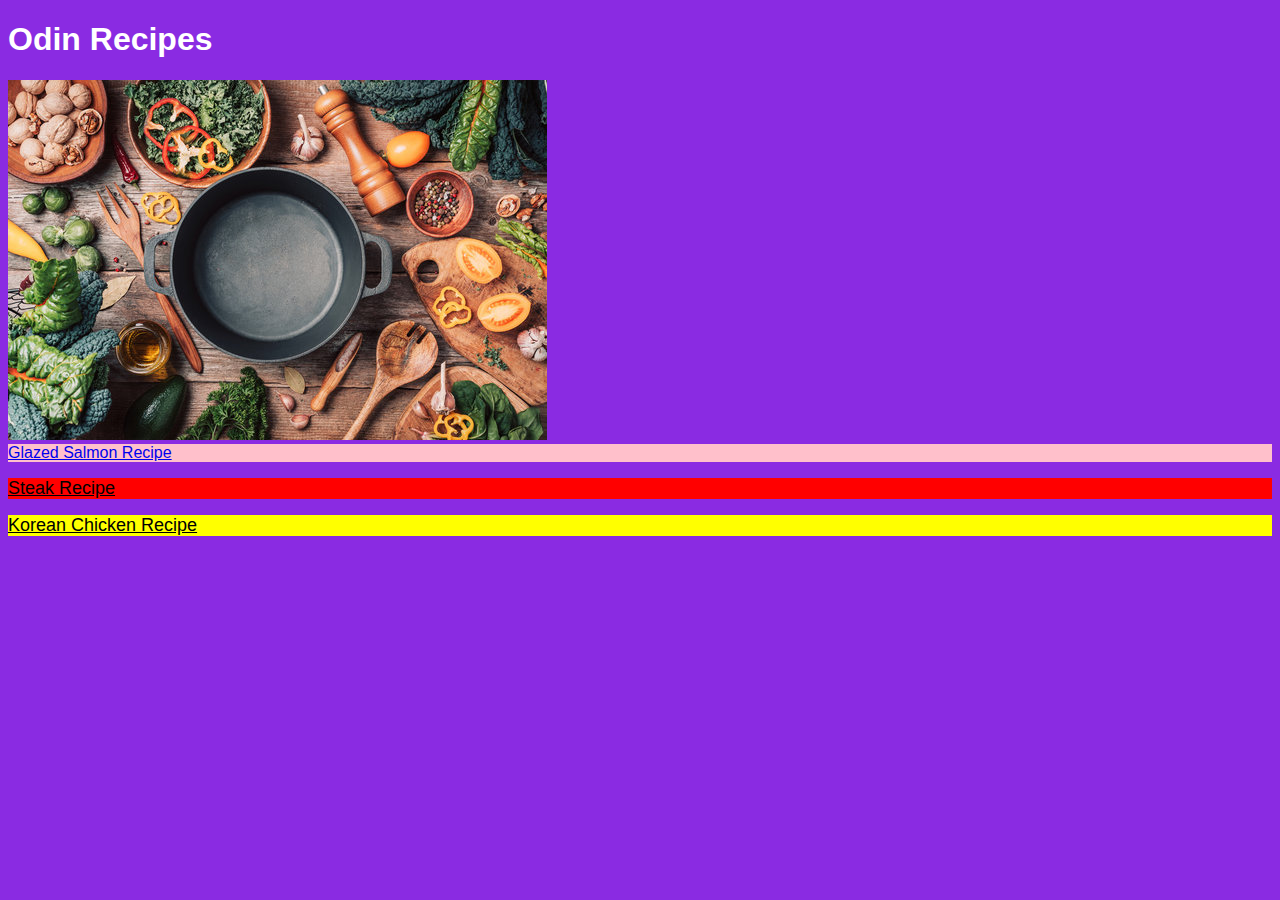
<file: index.html>
<!DOCTYPE html>
<html lang="en">
<head>
    <meta charset="UTF-8">
    <meta http-equiv="X-UA-Compatible" content="IE=edge">
    <meta name="viewport" content="width=device-width, initial-scale=1.0">
    <title>Document</title>
    <link rel="stylesheet" href="styles.css">
</head>
<body>
    <h1>Odin Recipes</h1>
    <img src="cooking.jpg" alt="Cooking image">

    <div class="Salmon">
        <a href="recipes/glazed-salmon.html">Glazed Salmon Recipe</a>
    </div>


    <p class="Steak"> 
        <a href="recipes/best-steak.html">Steak Recipe</a>
    </p>

    <p class="Korean-Chicken">
        <a href="recipes/korean-chicken.html">Korean Chicken Recipe</a>
    </p>
    

</body>
</html>
</file>
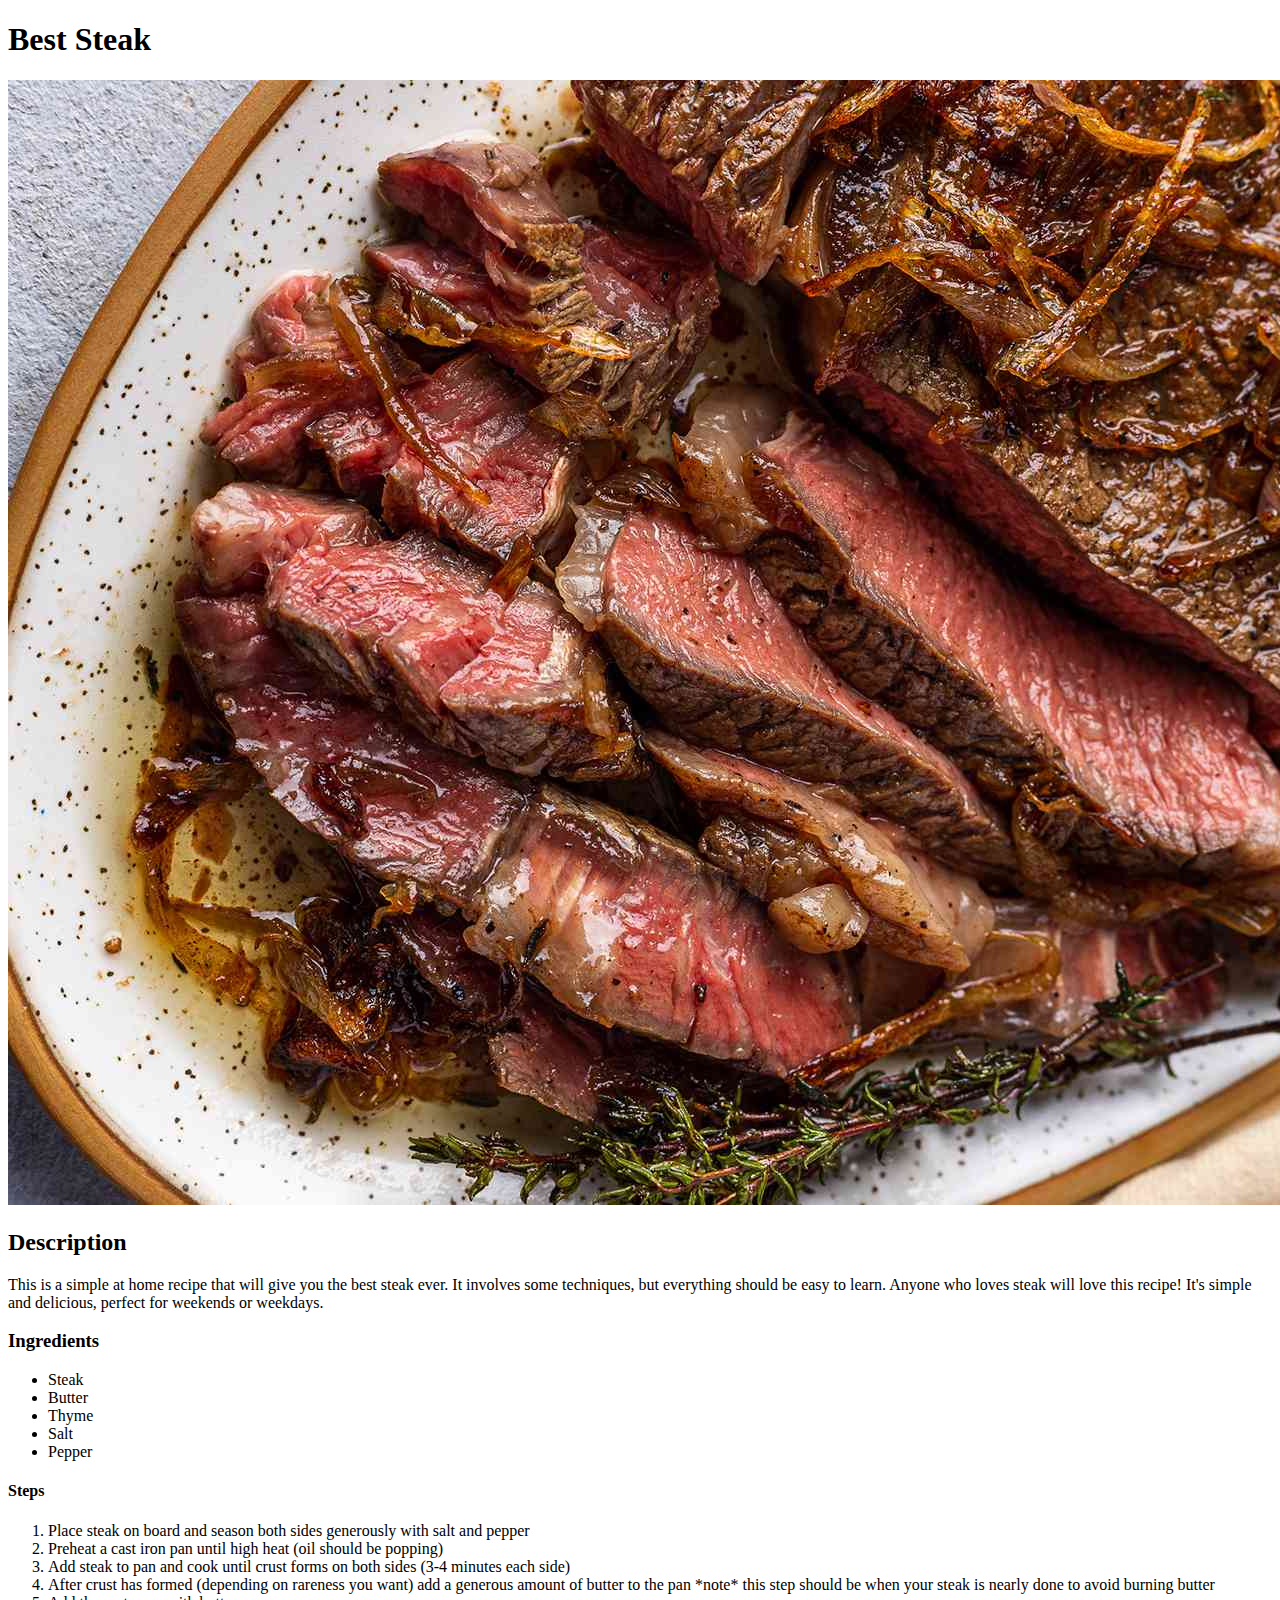
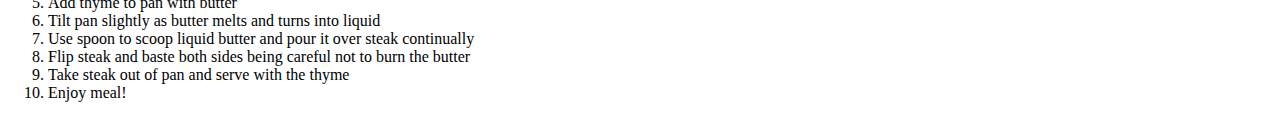
<file: recipes/best-steak.html>
<!DOCTYPE html>
<html lang="en">
<head>
    <meta charset="UTF-8">
    <meta http-equiv="X-UA-Compatible" content="IE=edge">
    <meta name="viewport" content="width=device-width, initial-scale=1.0">
    <title>Steak Recipe</title>
</head>
<body>
    <h1>Best Steak</h1>
    <img src="../recipes/steak.jpg" alt="Steak recipe">
    <h2>Description</h2>
    <p>This is a simple at home recipe that will give you the best steak ever. It involves some techniques, but everything should be easy to learn. Anyone who loves steak will love this recipe! It's simple and delicious, perfect for weekends or weekdays.</p>
    <h3>Ingredients</h3>
    <ul>
        <li>Steak</li>
        <li>Butter</li>
        <li>Thyme</li>
        <li>Salt</li>
        <li>Pepper</li>
    </ul>
    <h4>Steps</h4>
    <ol>
        <li>Place steak on board and season both sides generously with salt and pepper</li>
        <li>Preheat a cast iron pan until high heat (oil should be popping)</li>
        <li>Add steak to pan and cook until crust forms on both sides (3-4 minutes each side)</li>
        <li>After crust has formed (depending on rareness you want) add a generous amount of butter to the pan *note* this step should be when your steak is nearly done to avoid burning butter</li>
        <li>Add thyme to pan with butter</li>
        <li>Tilt pan slightly as butter melts and turns into liquid</li>
        <li>Use spoon to scoop liquid butter and pour it over steak continually</li>
        <li>Flip steak and baste both sides being careful not to burn the butter</li>
        <li>Take steak out of pan and serve with the thyme</li>
        <li>Enjoy meal!</li>

        
    </ol>

</body>
</html>
</file>
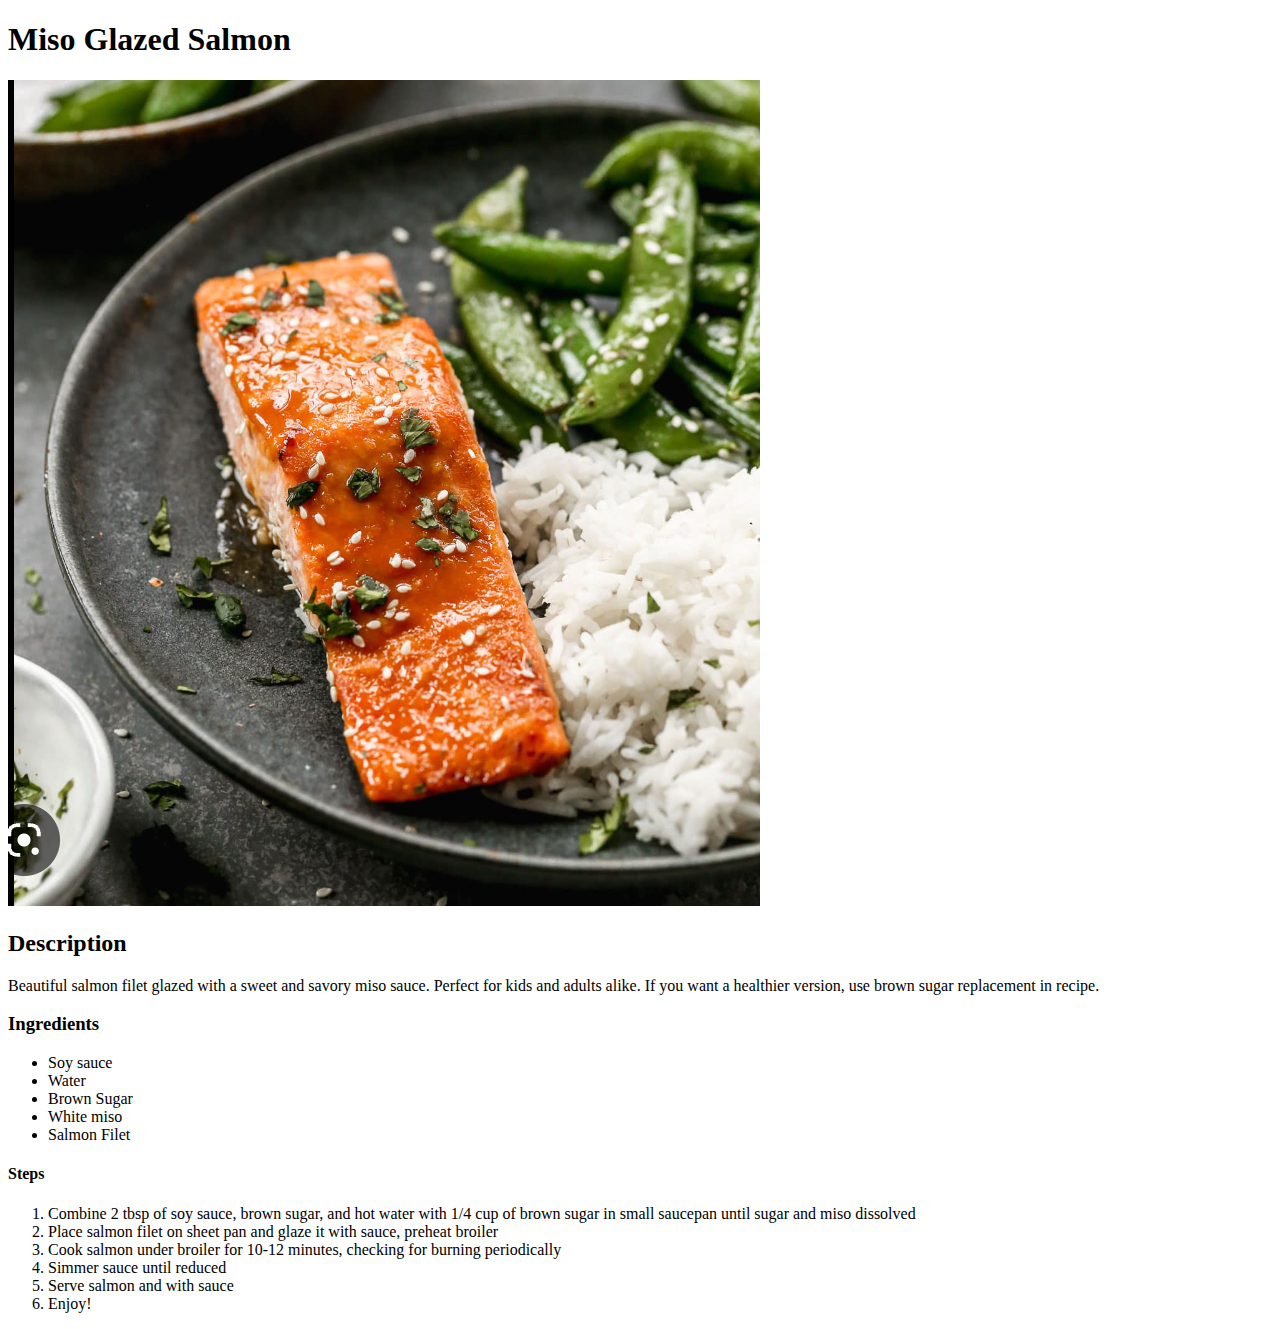
<file: recipes/glazed-salmon.html>
<!DOCTYPE html>
<html lang="en">
<head>
    <meta charset="UTF-8">
    <meta http-equiv="X-UA-Compatible" content="IE=edge">
    <meta name="viewport" content="width=device-width, initial-scale=1.0">
    <title>Glazed Salmon Recipe</title>
</head>
<body>
    <h1>Miso Glazed Salmon</h1>
    <img src="../recipes/salmon.jpg" alt="Salmon recipe">
    <h2>Description</h2>
    <p>Beautiful salmon filet glazed with a sweet and savory miso sauce. Perfect for kids and adults alike. If you want a healthier version, use brown sugar replacement in recipe. </p>
    <h3>Ingredients</h3>
    <ul>
        <li>Soy sauce</li>
        <li>Water</li>
        <li>Brown Sugar</li>
        <li>White miso</li>
        <li>Salmon Filet</li>
    </ul>
    <h4>Steps</h4>
    <ol>
        <li>Combine 2 tbsp of soy sauce, brown sugar, and hot water with 1/4 cup of brown sugar in small saucepan until sugar and miso dissolved</li>
        <li>Place salmon filet on sheet pan and glaze it with sauce, preheat broiler</li>
        <li>Cook salmon under broiler for 10-12 minutes, checking for burning periodically</li>
        <li>Simmer sauce until reduced</li>
        <li>Serve salmon and with sauce</li>
        <li>Enjoy!</li>

        
    </ol>

</body>
</html>
</file>
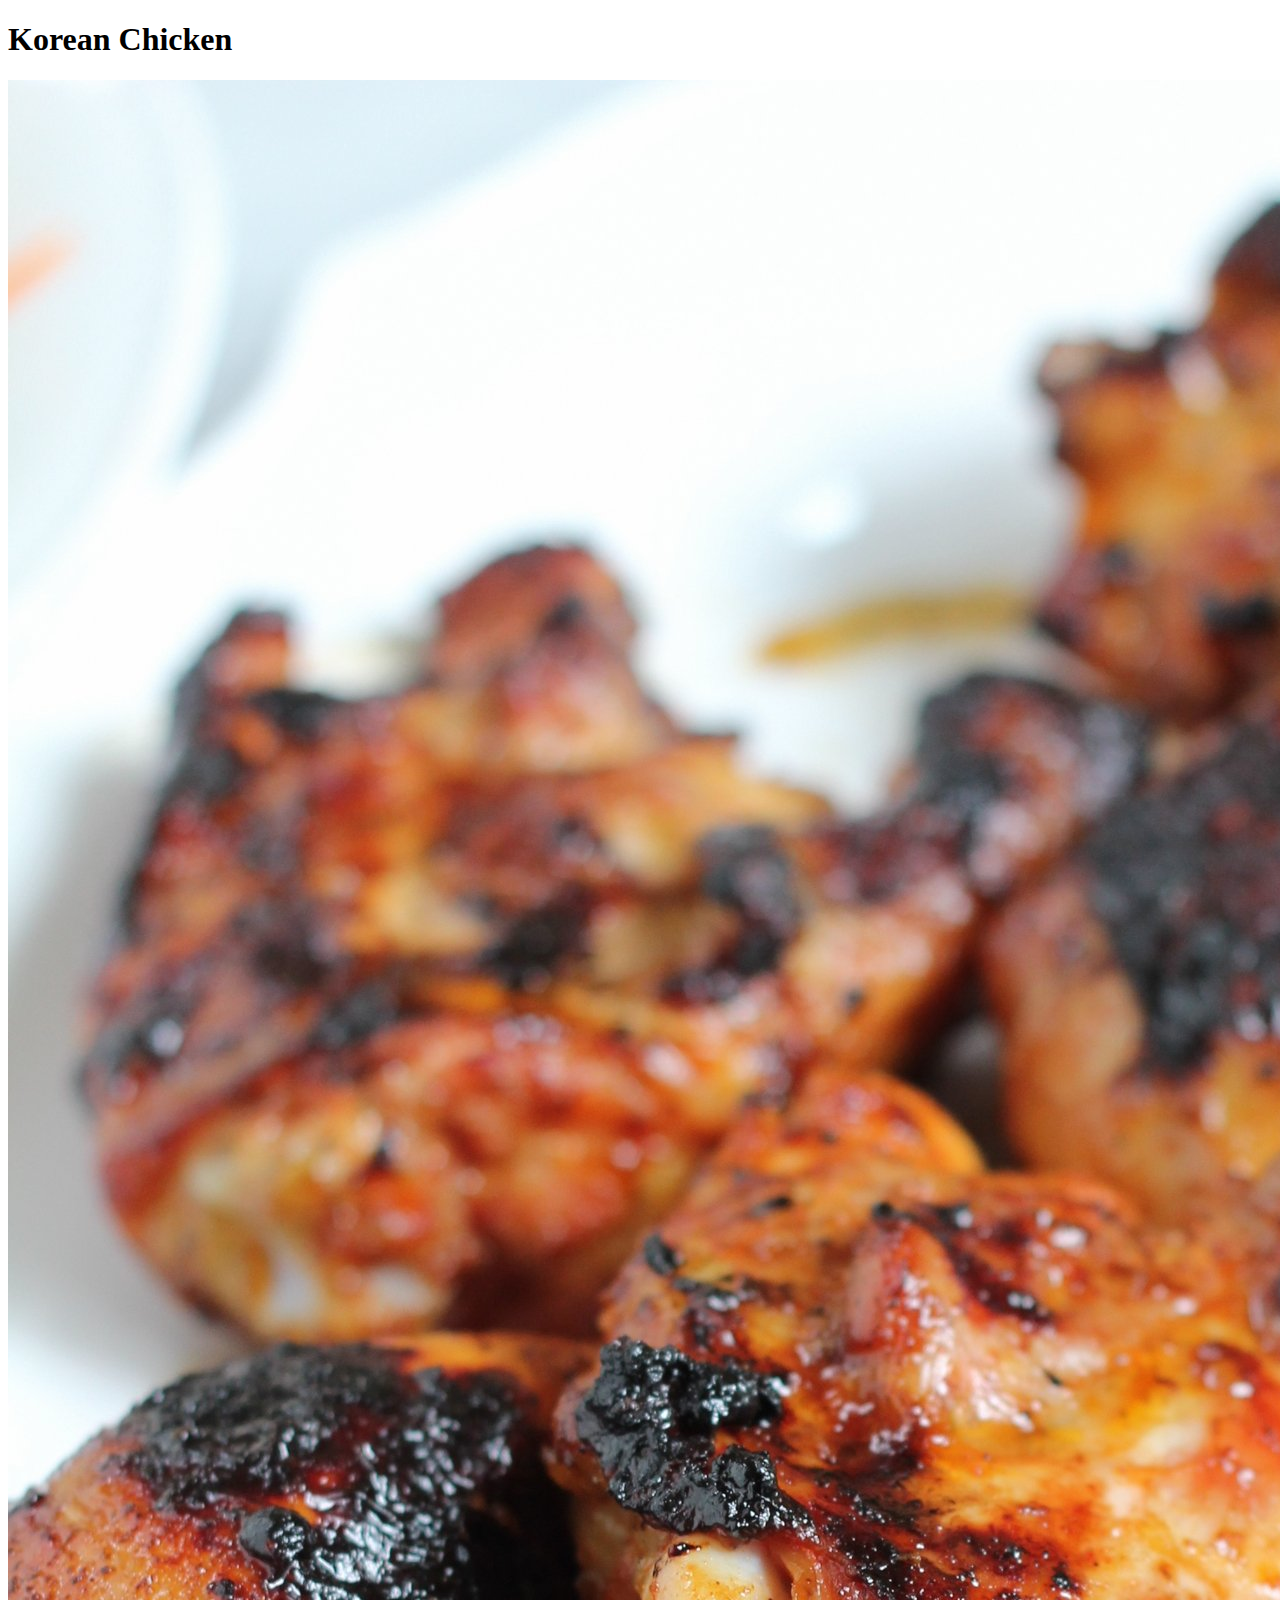
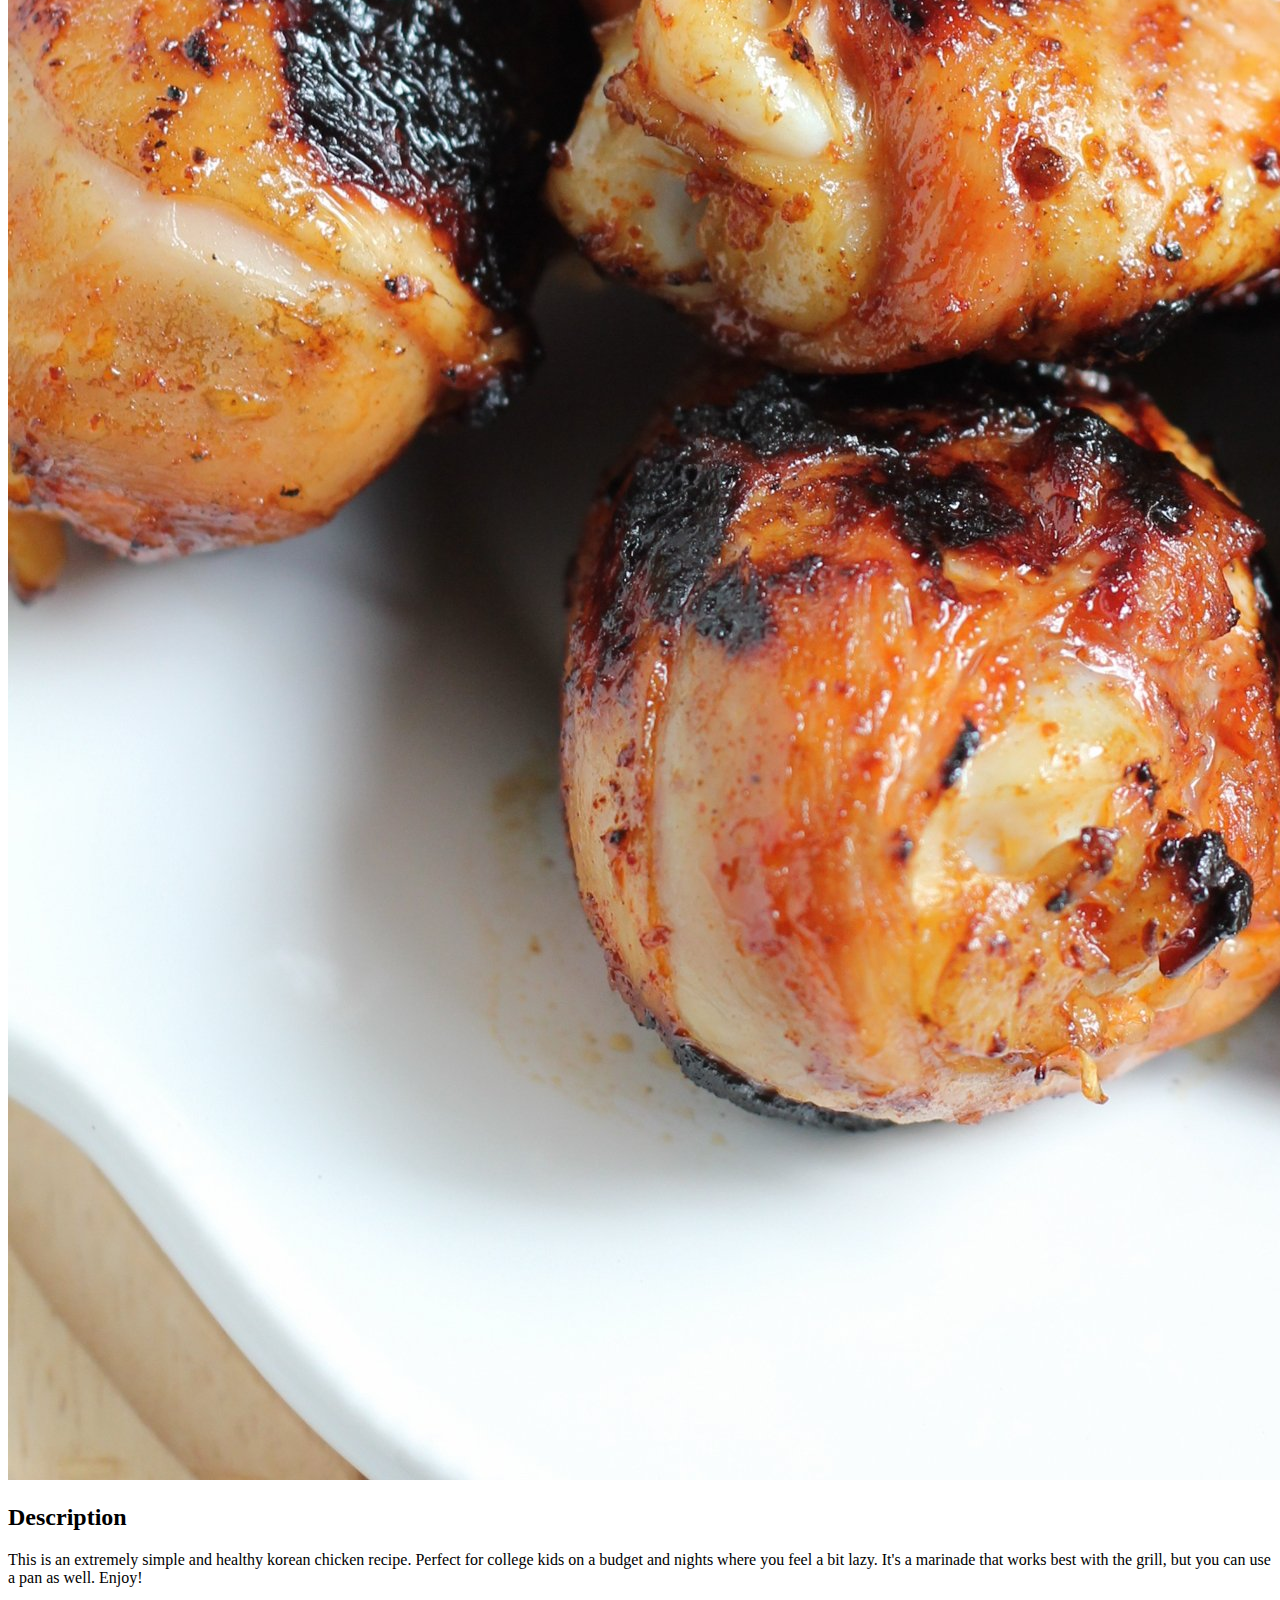
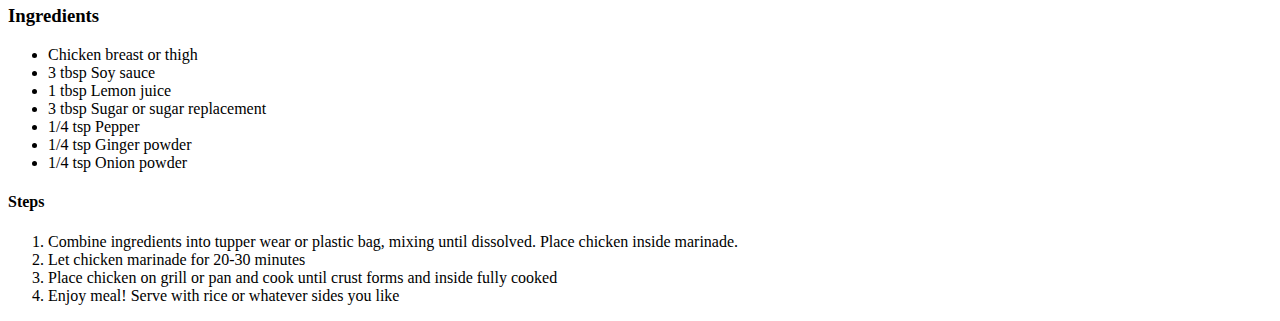
<file: recipes/korean-chicken.html>
<!DOCTYPE html>
<html lang="en">
<head>
    <meta charset="UTF-8">
    <meta http-equiv="X-UA-Compatible" content="IE=edge">
    <meta name="viewport" content="width=device-width, initial-scale=1.0">
    <title>Korean Chicken Recipe</title>
</head>
<body>
    <h1>Korean Chicken</h1>
    <img src="../recipes/korean-chicken.jpg" alt="Korean-Chicken recipe">
    <h2>Description</h2>
    <p>This is an extremely simple and healthy korean chicken recipe. Perfect for college kids on a budget and nights where you feel a bit lazy. It's a marinade that works best with the grill, but you can use a pan as well. Enjoy!</p>
    <h3>Ingredients</h3>
    <ul>
        <li>Chicken breast or thigh</li>
        <li>3 tbsp Soy sauce</li>
        <li>1 tbsp Lemon juice</li>
        <li>3 tbsp Sugar or sugar replacement</li>
        <li>1/4 tsp Pepper</li>
        <li>1/4 tsp Ginger powder</li>
        <li>1/4 tsp Onion powder</li>
    </ul>
    <h4>Steps</h4>
    <ol>
        <li>Combine ingredients into tupper wear or plastic bag, mixing until dissolved. Place chicken inside marinade. </li>
        <li>Let chicken marinade for 20-30 minutes</li>
        <li>Place chicken on grill or pan and cook until crust forms and inside fully cooked</li>
        <li>Enjoy meal! Serve with rice or whatever sides you like</li>

        
    </ol>

</body>
</html>
</file>
<file: styles.css>
body {
    background-color: blueviolet;
    font-family: 'Franklin Gothic Medium', 'Arial Narrow', Arial, sans-serif;
}
h1 {
    font-weight: bold;
    color: white;

}
p a{
    color: black;
    font-size: large;
}

.Salmon {
    color: black;
    background-color: pink;
}

.Steak {
    background-color: red;

}
.Korean-Chicken {
    background-color: yellow;

}
</file>
